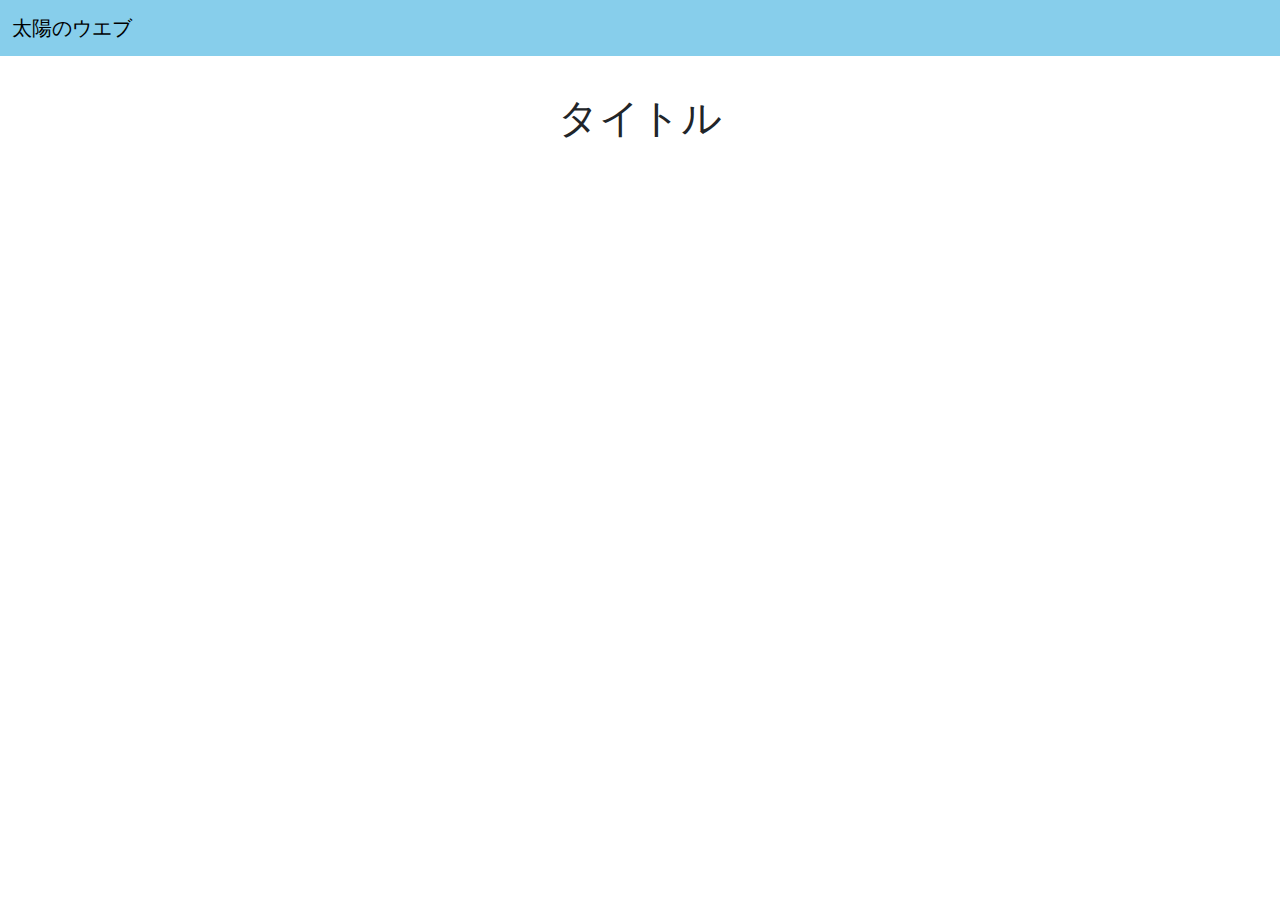
<file: template.html>
<!doctype html>
<html lang="en">
    <meta charset="utf-8">
    <meta name="viewport" content="width=device-width, initial-scale=1, shrink-to-fit=no">
    <meta name="theme-color" content="#87ceeb">
    <title>タイトル</title>
    <link href="../css/plain.css" rel="stylesheet">
    <script src="../script/pages.js"></script>
    <script src="https://cdn.jsdelivr.net/npm/bootstrap@5.1.0/dist/js/bootstrap.bundle.min.js" integrity="sha384-U1DAWAznBHeqEIlVSCgzq+c9gqGAJn5c/t99JyeKa9xxaYpSvHU5awsuZVVFIhvj" crossorigin="anonymous"></script>
  </head>
  <body>
    <nav class="navbar navbar-expand-lg navbar-light" style="background-color: #87ceeb;">
      <div class="container-fluid">
        <a class="navbar-brand" href="../index.html">太陽のウエブ</a>
        <button class="navbar-toggler" type="button" data-bs-toggle="collapse" data-bs-target="#navbarNav" aria-controls="navbarNav" aria-expanded="false" aria-label="Toggle navigation">
          <span class="navbar-toggler-icon"></span>
        </button>
        <div class="collapse navbar-collapse" id="navbarNav">
          <ul id="navbar-links" class="navbar-nav"></ul>
        </div>
      </div>
    </nav>
    <div class="container p-3">
      <div class="row">
        <div class="col">
          <div class="fs-1 my-3 text-center">タイトル</div>
        </div>
      </div>

    </div>
  </body>
</html>
</file>
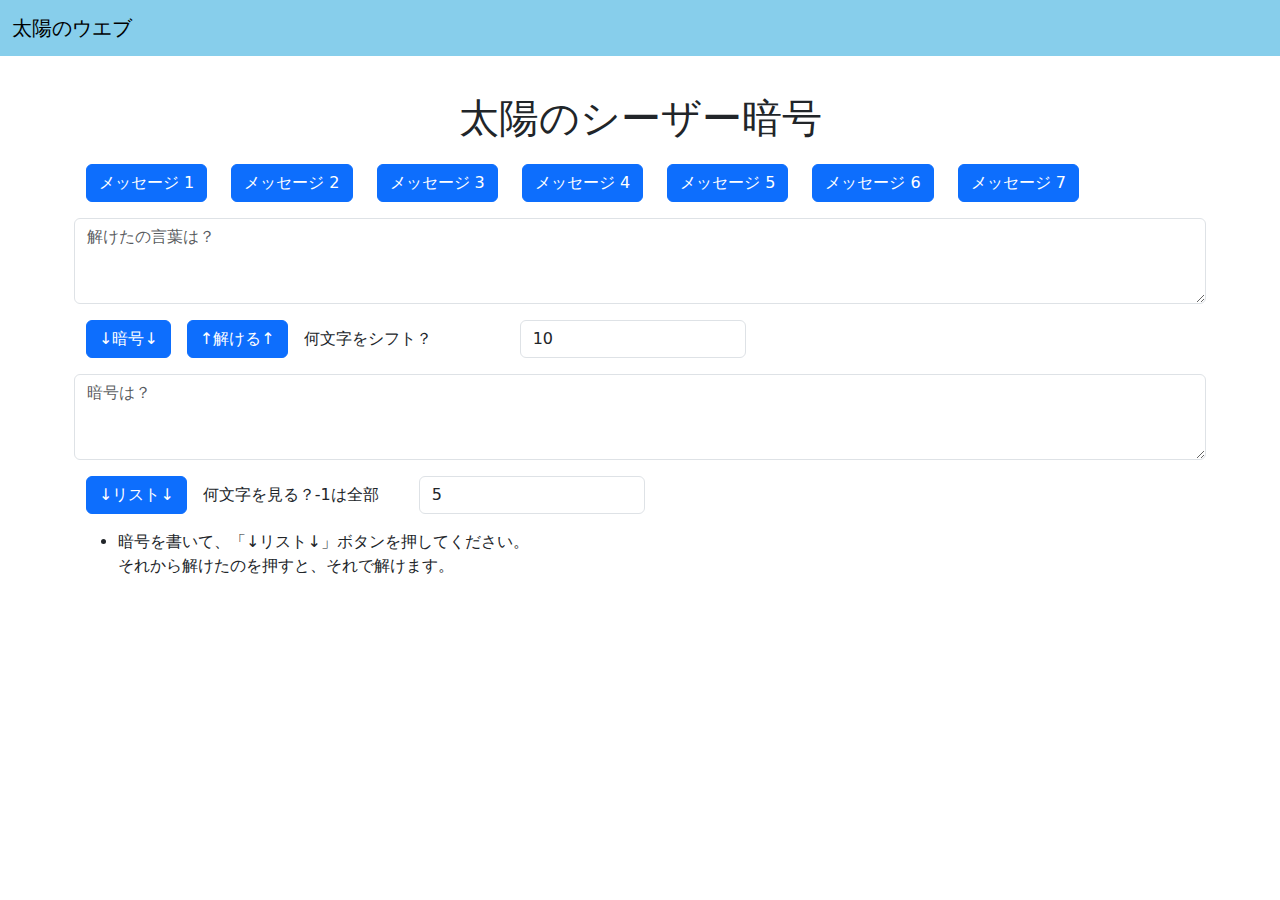
<file: code/ceaser_cipher.html>
<!doctype html>
<html lang="en">
    <meta charset="utf-8">
    <meta name="viewport" content="width=device-width, initial-scale=1, shrink-to-fit=no">
    <meta name="theme-color" content="#87ceeb">
    <title>太陽のシーザー暗号</title>
    <link href="../css/plain.css" rel="stylesheet">
    <script src="../script/pages.js"></script>
    <script src="https://cdn.jsdelivr.net/npm/bootstrap@5.1.0/dist/js/bootstrap.bundle.min.js" integrity="sha384-U1DAWAznBHeqEIlVSCgzq+c9gqGAJn5c/t99JyeKa9xxaYpSvHU5awsuZVVFIhvj" crossorigin="anonymous"></script>
  </head>
  <body>
    <nav class="navbar navbar-expand-lg navbar-light" style="background-color: #87ceeb;">
      <div class="container-fluid">
        <a class="navbar-brand" href="../index.html">太陽のウエブ</a>
        <button class="navbar-toggler" type="button" data-bs-toggle="collapse" data-bs-target="#navbarNav" aria-controls="navbarNav" aria-expanded="false" aria-label="Toggle navigation">
          <span class="navbar-toggler-icon"></span>
        </button>
        <div class="collapse navbar-collapse" id="navbarNav">
          <ul id="navbar-links" class="navbar-nav"></ul>
        </div>
      </div>
    </nav>
    <div class="container p-3">
      <div class="row">
        <div class="col">
          <div class="fs-1 my-3 text-center">太陽のシーザー暗号</div>
        </div>
      </div>

      <div class="row" id="otouto_ni_no_chousen"></div>
      <div class="row mb-3">
        <textarea class="form-control" id="toketa_kotoba" rows="3" placeholder="解けたの言葉は？"></textarea>
      </div>
      <div class="row g-3 mb-3">
        <div class="col-auto">
          <button type="button" class="btn btn-primary" onclick="foomu_wo_angou_ni_shite()">↓暗号↓</button>
        </div>
        <div class="col-auto">
          <button type="button" class="btn btn-primary" onclick="foomu_wo_tokete()" id="tokeru_botan">↑解ける↑</button>
        </div>
        <div class="col-auto">
          <input type="text" readonly class="form-control-plaintext" value="何文字をシフト？">
        </div>
        <div class="col-auto">
          <input class="form-control" type="number" placeholder="入れて" id="nan_moji" value="4">
        </div>
      </div>
      <div class="row mb-3">
        <textarea class="form-control" id="angou_kotoba" rows="3" placeholder="暗号は？"></textarea>
      </div>
      <div class="row g-3 mb-3">
        <div class="col-auto">
          <button type="button" class="btn btn-primary" onclick="opushion_wo_dasu()">↓リスト↓</button>
        </div>
        <div class="col-auto">
          <input type="text" readonly class="form-control-plaintext" value="何文字を見る？-1は全部">
        </div>
        <div class="col-auto">
          <input class="form-control" type="number" placeholder="入れて" id="nan_moji_miru" value="5">
        </div>
      </div>
      <div class="row mb-3">
        <div class="col">
          <ul class="list-group" id="opushion_risuto">
            <li class="list-group-item">暗号を書いて、「↓リスト↓」ボタンを押してください。<br />それから解けたのを押すと、それで解けます。</li>
          </ul>
        </div>
      </div>
    </div>
  </body>
  <script>
    const eibun = 				"abcdefghijklmnopqrstuvwxyz"
    const eibun_ookino = 	"ABCDEFGHIJKLMNOPQRSTUVWXYZ"
    const hiragana = "あいうえおかきくけこさしすせそたちつてとなにぬねのはひふへほまみむめもやゆよらりるれろわん"
    const katakana = "アイウエオカキクケコサシスセソタチツテトナニヌネノハヒフヘホマミムメモヤユヨラリルレロワン"
    const hiragana_dakuon = "がぎぐげござじずぜぞだぢづでどばびぶべぼぱぴぷぺぽ"
    const katakana_dakuon = "ガギグゲゴザジズゼゾダジヅデドバビブベボパピプペポ"
    const hiragana_konbo = ["きゃ","きゅ","きょ","ぎゃ","ぎゅ","ぎょ","しゃ","しゅ","しょ","じゃ","じゅ","じょ","ちゃ","ちゅ","ちょ","にゃ","にゅ","にょ","ひゃ","ひゅ","ひょ","びゃ","びゅ","びょ","ぴゃ","ぴゅ","ぴょ","みゃ","みゅ","みょ","りゃ","りゅ","りょ"]
    const katakana_konbo = ["キャ","キュ","キョ","ギャ","ギュ","ギョ","シャ","シュ","ショ","ジャ","ジュ","ジョ","チャ","チュ","チョ","ニャ","ニュ","ニョ","ヒャ","ヒュ","ヒョ","ビャ","ビュ","ビョ","ピャ","ピュ","ピョ","ミャ","ミュ","ミョ","リャ","リュ","リョ"]
    const hiragana_konbo_dakuon = ["ぎゃ","ぎゅ","ぎょ","じゃ","じゅ","じょ","びゃ","びゅ","びょ","ぴゃ","ぴゅ","ぴょ"]
    const katakana_konbo_dakuon = ["ギャ","ギュ","ギョ","ジャ","ジュ","ジョ","ビャ","ビュ","ビョ","ピャ","ピュ","ピョ"]
    const hiragana_youon = "ゃゅょ"
    const katakana_youon = "ャュョ"
    const youon = hiragana_youon + katakana_youon

    const youon_desuka = moji =>{
      return youon.indexOf(moji) != -1
    }
    const moji_wo = (moji, nan_moji, fukugou) => {
      let data = null
      if (moji.length == 2){ // 拗音です
        if (hiragana_konbo.includes(moji)) data = hiragana_konbo
        if (katakana_konbo.includes(moji)) data = katakana_konbo
        if (hiragana_konbo_dakuon.includes(moji)) data = hiragana_konbo_dakuon
        if (katakana_konbo_dakuon.includes(moji)) data = katakana_konbo_dakuon
      } else {
        if (eibun.indexOf(moji) != -1) data = eibun
        if (eibun_ookino.indexOf(moji) != -1) data = eibun_ookino
        if (hiragana.indexOf(moji) != -1) data = hiragana
        if (katakana.indexOf(moji) != -1) data = katakana
        if (hiragana_dakuon.indexOf(moji) != -1) data = hiragana_dakuon
        if (katakana_dakuon.indexOf(moji) != -1) data = katakana_dakuon
      }

      if (!data) return moji

      let nan_i = data.indexOf(moji)
      nan_i += fukugou ? parseInt(-nan_moji) : parseInt(nan_moji)

      if (nan_i > (data.length - 1)) nan_i -= data.length
      else if (nan_i < 0) nan_i += data.length


      if (data[nan_i] == undefined) {
        console.log(data.indexOf(moji), nan_i)
        console.log(moji, data[nan_i])
        return "？"
      }

      return data[nan_i]
    }

    const kaitou = (angou, nan_moji, fukugou) =>{
      let nani_kaita_no = ""
      for (var i = 0; i < angou.length; i++) {
        let moji_ichi = angou.charAt(i)
        let moji_ni = angou.charAt(i+1)

        if(youon_desuka(moji_ni)){
          nani_kaita_no += moji_wo(moji_ichi + moji_ni, nan_moji, fukugou)
          i++ //二文字から
        }else{
          nani_kaita_no += moji_wo(moji_ichi, nan_moji, fukugou)
        }
      }

      /* console.log(nani_kaita_no) */
      return nani_kaita_no
    }

    // フォーム用
    const foomu_wo_angou_ni_shite = () =>{
      let foomu_kotoba = document.getElementById("toketa_kotoba").value
      let nan_moji = parseInt(document.getElementById("nan_moji").value)
      let kotae = kaitou(foomu_kotoba, nan_moji, false);
      document.getElementById("angou_kotoba").value = kotae;
    }

    const foomu_wo_tokete = () =>{
      let foomu_kotoba = document.getElementById("angou_kotoba").value
      let nan_moji = parseInt(document.getElementById("nan_moji").value)
      let kotae = kaitou(foomu_kotoba, nan_moji, true);
      document.getElementById("toketa_kotoba").value = kotae;
    }

    const opushion_wo_dasu = () =>{
      let opushion_risuto = document.getElementById("opushion_risuto")

      while( opushion_risuto.firstChild ){
        opushion_risuto.removeChild( opushion_risuto.firstChild );
      }

      let foomu_kotoba = document.getElementById("angou_kotoba").value
      let nan_moji_miru = parseInt(document.getElementById("nan_moji_miru").value)
      let nan_moji = document.getElementById("nan_moji")
      let kotoba_kitta = nan_moji_miru <= 0 ? foomu_kotoba : foomu_kotoba.substr(0, nan_moji_miru)
      let tokeru_botan = document.getElementById("tokeru_botan")

      for(let i = 1; i < hiragana.length; i++){
        var li = document.createElement('li');
        li.className = "list-group-item";
        li.onclick = function () {
          console.log(i)
          nan_moji.value = i
          tokeru_botan.click()
          window.scrollTo({ top: 0, behavior: 'smooth' });
        }
        li.appendChild(document.createTextNode(i + ") " + kaitou(kotoba_kitta, i, true)));
        opushion_risuto.appendChild(li);
      }
    }

    // 他
    const getRandomInt = max => Math.floor(Math.random() * max);

    window.addEventListener('DOMContentLoaded', (event) => {
      let nan_moji = document.getElementById("nan_moji")
      nan_moji.value = getRandomInt(hiragana.length)

      // 挑戦出します
      let takusan_angou = [
        "ひれのれをずねもへだも。ねりしぬねめるくも。sssヘシ。",
        "ゆきひこへとらよなき。しひこひむぎそひむふてぬそふけぱれけけぱと。ゴエバキヒをくだぬすあ、ぎそひむふてふあ、にえをすきずさふけぱ。よくーこき。ぶけぎゃこぽぱと。",
        "たみえりもははほけ、りたはせはほけ、そへざはほけ、そけどめちべぼたんひ。",
        "せきにちっひか、ぎょれぬひか、みがばんさみにす。",
        "んやるめ？れせンーポーぷモサヌをなくこやせぷ、ぷるこやこふ言っくれぼんやす。",
        "ぬよためねビネサきめね！sssひれのれいみはぷふなねねもぺず。のに。だしほてろねしねねも。",
        "みあまぼらふお、みはじかめだぢむちわ。いさろむ？どまぺかりいのやろもおらびれむ。めふろらきひ。"
      ]
      takusan_angou.map((angou, i) =>{
        var button = document.createElement('button');
        button.className = "btn btn-primary mb-3";
        button.onclick = function () {
          document.getElementById("angou_kotoba").value = angou
        }
        button.appendChild(document.createTextNode("メッセージ "+(i+1)));
        var div = document.createElement('div')
        div.className = "col-auto"
        div.appendChild(button)
        document.getElementById("otouto_ni_no_chousen").appendChild(div)
      })
    });
  </script>
</html>
</file>
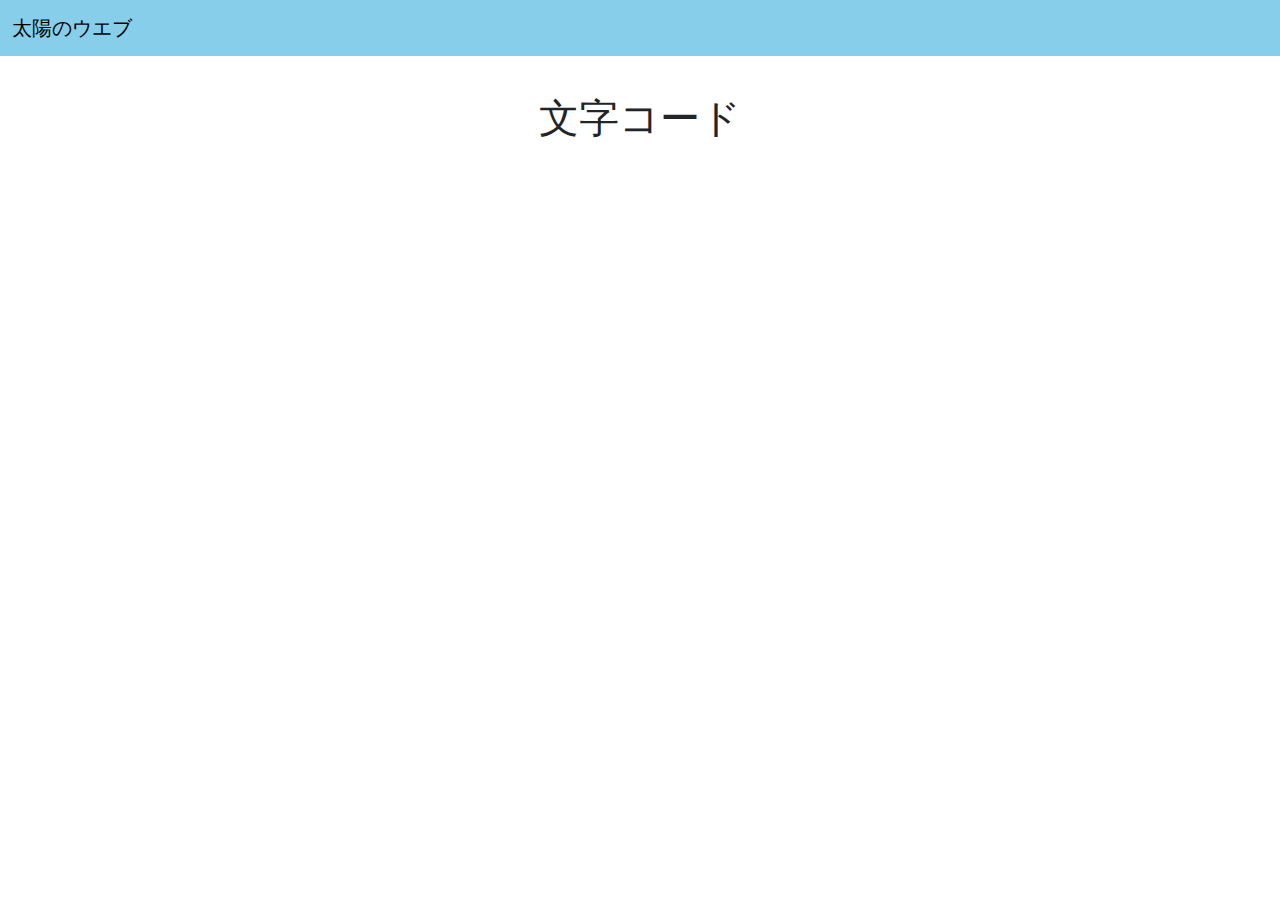
<file: code/encoder.html>
<!doctype html>
<html lang="en">
    <meta charset="utf-8">
    <meta name="viewport" content="width=device-width, initial-scale=1, shrink-to-fit=no">
    <meta name="theme-color" content="#87ceeb">
    <title>文字コード</title>
    <link href="../css/plain.css" rel="stylesheet">
    <script src="../script/pages.js"></script>
    <script src="https://cdn.jsdelivr.net/npm/bootstrap@5.1.0/dist/js/bootstrap.bundle.min.js" integrity="sha384-U1DAWAznBHeqEIlVSCgzq+c9gqGAJn5c/t99JyeKa9xxaYpSvHU5awsuZVVFIhvj" crossorigin="anonymous"></script>
    <!-- <script src="ecl_array.js-master/encoding.js"></script>
    <script src="ecl_array.js-master/ecl.js"></script> -->
    <script type="text/javascript" src="ecl_array.js-master/utils.js"></script>
    <script type="text/javascript" src="ecl_array.js-master/utils_crc32.js"></script>
    <!-- Character Encoding -->
    <script type="text/javascript" src="ecl_array.js-master/encoding.js"></script>
    <script type="text/javascript" src="ecl_array.js-master/ecl.js"></script>
    <script type="text/javascript" src="ecl_array.js-master/ecl_array.js"></script>

    <script type="text/javascript" src="ecl_array.js-master/inflate.min.js"></script>
    <script type="text/javascript" src="ecl_array.js-master/ecl_2004.js"></script>

    <script type="text/javascript">
    //<![CDATA[
    // delete Text(En|De)coder if exists
    if (typeof TextEncoder !== 'undefined') {delete TextEncoder;}
    if (typeof TextDecoder !== 'undefined') {delete TextDecoder;}
    //]]>
    </script>
    <script type="text/javascript" src="ecl_array.js-master/text-encoding/lib/encoding-indexes.js"></script>
    <script type="text/javascript" src="ecl_array.js-master/text-encoding/lib/encoding.js"></script>
  </head>
  <body>
    <nav class="navbar navbar-expand-lg navbar-light" style="background-color: #87ceeb;">
      <div class="container-fluid">
        <a class="navbar-brand" href="../index.html">太陽のウエブ</a>
        <button class="navbar-toggler" type="button" data-bs-toggle="collapse" data-bs-target="#navbarNav" aria-controls="navbarNav" aria-expanded="false" aria-label="Toggle navigation">
          <span class="navbar-toggler-icon"></span>
        </button>
        <div class="collapse navbar-collapse" id="navbarNav">
          <ul id="navbar-links" class="navbar-nav"></ul>
        </div>
      </div>
    </nav>
    <div class="container p-3">
      <div class="row">
        <div class="col">
          <div class="fs-1 my-3 text-center">文字コード</div>
        </div>
      </div>
      <script>
        var str = "。あ";
        // 文字列を16bit数値の列に変換
        var array = ECL.charset.Unicode.parse(str);   //=> [12354, 12356, 12358, 12360, 12362]
        console.log(array)
        let utf8 = ECL.convert_array(array, "UTF8")
        console.log(utf8)
        let sjis_array = Encoding.convert(utf8, "SJIS", "UTF8")
        console.log(sjis_array)
        let sjis       = Encoding.codeToString( sjis_array );
        console.log(sjis)

        ECL.charset.Unicode.stringify( array ); //=> "あいうえお"
      </script>
    </div>
  </body>
</html>
</file>
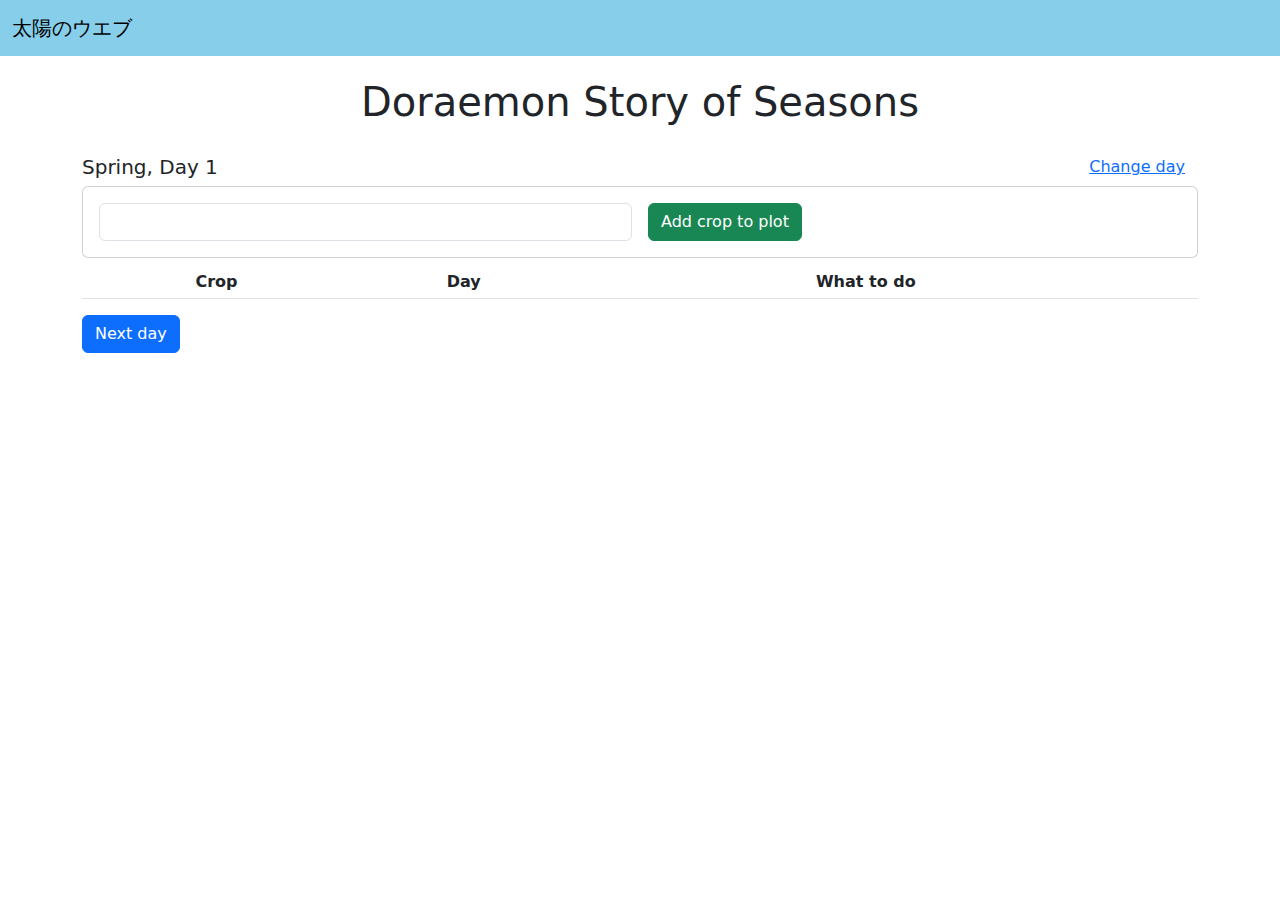
<file: games/Doraemon Story of Seasons.html>
<!doctype html>
<html lang="en">
    <meta charset="utf-8">
    <meta name="viewport" content="width=device-width, initial-scale=1, shrink-to-fit=no">
    <meta name="theme-color" content="#87ceeb">
    <title>Doraemon Story of Seasons</title>
    <link href="../css/plain.css" rel="stylesheet">
    <script src="../script/pages.js"></script>
    <script src="https://cdn.jsdelivr.net/npm/bootstrap@5.1.0/dist/js/bootstrap.bundle.min.js" integrity="sha384-U1DAWAznBHeqEIlVSCgzq+c9gqGAJn5c/t99JyeKa9xxaYpSvHU5awsuZVVFIhvj" crossorigin="anonymous"></script>
    <script src="https://code.jquery.com/jquery-3.5.1.slim.min.js" integrity="sha384-DfXdz2htPH0lsSSs5nCTpuj/zy4C+OGpamoFVy38MVBnE+IbbVYUew+OrCXaRkfj" crossorigin="anonymous"></script>
    <script>
      const SEASONS = [
        'Spring',
        "Summer",
        "Autumn",
        "Winter"
      ]
      const CROPS = {
        "Bell Pepper":    { days: 10, price: 80,  sell: 130, multi: true,  season: "Summer" },
        "Broccoli":       { days: 8,  price: 60,  sell: 90,  multi: true,  season: "Winter" },
        "Burdock":        { days: 9,  price: 50,  sell: 240, multi: false, season: "Autumn" },
        "Cabbage":        { days: 13, price: 90,  sell: 410, multi: false, season: "Spring" },
        "Campanula":      { days: 11, price: 70,  sell: 320, multi: false, season: "Spring" },
        "Carnation":      { days: 12, price: 80,  sell: 360, multi: false, season: "Spring" },
        "Carrot":         { days: 12, price: 80,  sell: 360, multi: false, season: "Autumn" },
        "Cauliflower":    { days: 12, price: 80,  sell: 360, multi: false, season: "Spring" },
        "Corn":           { days: 14, price: 140, sell: 220, multi: true,  season: "Summer" },
        "Cucumber":       { days: 9,  price: 80,  sell: 120, multi: true,  season: "Spring" },
        "Daikon":         { days: 4,  price: 20,  sell: 90,  multi: false, season: "Winter" },
        "Eggplant":       { days: 11, price: 70,  sell: 320, multi: false, season: "Autumn" },
        "Gerbera":        { days: 14, price: 90,  sell: 450, multi: false, season: "Autumn" },
        "Green Pepper":   { days: 12, price: 90,  sell: 140, multi: true,  season: "Autumn" },
        "Hibiscus":       { days: 7,  price: 40,  sell: 170, multi: false, season: "Summer" },
        "Lily":           { days: 11, price: 70,  sell: 320, multi: false, season: "Summer" },
        "Melon":          { days: 18, price: 140, sell: 660, multi: true,  season: "Summer" },
        "Morning Glory":  { days: 7,  price: 80,  sell: 170, multi: false, season: "Summer" },
        "Napa Cabbage":   { days: 12, price: 80,  sell: 360, multi: false, season: "Winter" },
        "Onion":          { days: 6,  price: 30,  sell: 140, multi: false, season: "Summer" },
        "P. Daisy":       { days: 8,  price: 40,  sell: 170, multi: false, season: "Spring" },
        "Peas":           { days: 10, price: 40,  sell: 130, multi: true,  season: "Spring" },
        "Pineapple":      { days: 13, price: 100, sell: 380, multi: true,  season: "Summer" },
        "Pink":           { days: 8,  price: 50,  sell: 210, multi: false, season: "Autumn" },
        "Potato":         { days: 8,  price: 50,  sell: 210, multi: false, season: "Spring" },
        "Pumpkin":        { days: 4,  price: 20,  sell: 90,  multi: false, season: "Summer" },
        "S. Potato Slip": { days: 5,  price: 40,  sell: 60,  multi: true,  season: "Autumn" },
        "Snowdrop":       { days: 9,  price: 50,  sell: 240, multi: false, season: "Winter" },
        "Spinach":        { days: 5,  price: 30,  sell: 110, multi: false, season: "Autumn" },
        "Strawberry":     { days: 15, price: 150, sell: 240, multi: true,  season: "Spring" },
        "Sunflower":      { days: 12, price: 80,  sell: 360, multi: false, season: "Summer" },
        "Tomato":         { days: 12, price: 110, sell: 180, multi: true,  season: "Summer" },
        "Turnip":         { days: 5,  price: 30,  sell: 110, multi: false, season: "Spring" },
        "Watermelon":     { days: 7,  price: 40,  sell: 170, multi: true,  season: "Summer" },
      }
    </script>
  </head>
  <body>
    <nav class="navbar navbar-expand-lg navbar-light" style="background-color: #87ceeb;">
      <div class="container-fluid">
        <a class="navbar-brand" href="../index.html">太陽のウエブ</a>
        <button class="navbar-toggler" type="button" data-bs-toggle="collapse" data-bs-target="#navbarNav" aria-controls="navbarNav" aria-expanded="false" aria-label="Toggle navigation">
          <span class="navbar-toggler-icon"></span>
        </button>
        <div class="collapse navbar-collapse" id="navbarNav">
          <ul id="navbar-links" class="navbar-nav"></ul>
        </div>
      </div>
    </nav>
    <div class="container">
      <div class="row">
        <div class="col">
          <div class="fs-1 my-3 text-center">Doraemon Story of Seasons</div>
        </div>
      </div>
      <div class="row align-items-center">
        <div class="col">
          <p class="lead m-0"><span id="day"></span></p>
        </div>
        <div class="col text-end">
          <button type="button" class="btn btn-link" data-bs-toggle="modal" data-bs-target="#mdlDayChange"> Change day</button>
        </div>
      </div>
      <div class="row">
        <div class="col">
          <div class="card mb-2">
            <div class="card-body">
              <div class="row g-3">
                <div class="col">
                  <select id="selCrops" class="form-control"></select>
                </div>
                <div class="col">
                  <button type="button" class="btn btn-success" onclick="addCropToPlot()">Add crop to plot</button>
                </div>
              </div>
            </div>
          </div>
        </div>
      </div>
      <div class="row">
        <div class="col">
          <table class="table table-striped table-hover table-sm text-center">
            <thead>
              <th>Crop</th>
              <th>Day</th>
              <th>What to do</th>
              <th></th>
            </thead>
            <tbody id="plotsData"></tbody>
          </table>
        </div>
      </div>
      <div class="row">
        <div class="col">
          <button class="btn btn-primary btn-block" onclick="nextDay()">Next day</button>
        </div>
      </div>
    </div>
    <div class="modal fade" id="mdlDayChange" tabindex="-1" aria-hidden="true">
      <div class="modal-dialog modal-dialog-centered">
        <div class="modal-content">
          <div class="modal-header">
            <h5 class="modal-title" id="exampleModalLabel">Modal title</h5>
            <button type="button" class="btn-close" data-bs-dismiss="modal" aria-label="Close"></button>
          </div>
          <div class="modal-body">
            <form>
              <div class="form-row">
                <div class="form-group col-sm-8">
                  <label for="selSeason">Season</label>
                  <select id="selSeason" class="form-control">
                    <option value="Spring">Spring</option>
                    <option value="Summer">Summer</option>
                    <option value="Autumn">Autumn</option>
                    <option value="Winter">Winter</option>
                  </select>
                </div>
                <div class="form-group col-sm-4">
                  <label for="txtDay">Day</label>
                  <input type="number" class="form-control" id="txtDay" placeholder="1-30">
                </div>
              </div>
            </form>
          </div>
          <div class="modal-footer">
            <button type="button" class="btn btn-secondary" data-bs-dismiss="modal">Close</button>
            <button type="button" onclick="changeDay()" class="btn btn-danger">Change Day</button>
          </div>
        </div>
      </div>
    </div>
    <script>
      let season = localStorage.getItem("DORAEMON_STORY_OF_SEASONS_SEASON") || "Spring";
      let day = Number(localStorage.getItem("DORAEMON_STORY_OF_SEASONS_DAY")) || 1;
      let waterCrop = 0;
      let currentPlots = JSON.parse(localStorage.getItem('DORAEMON_STORY_OF_SEASONS_PLOTS')) || [];
      const selCrops = document.getElementById('selCrops');
    </script>
    <script>
      const setWhenToWaterCrop = () =>{
        switch(season){
          case 'Spring': waterCrop = 4; break;
          case 'Summer': waterCrop = 3; break;
          case 'Autumn': waterCrop = 4; break;
          case 'Winter': waterCrop = 4; break;
        }
      }
      const nextDay = () => {
        day += 1;
        if (day > 30) { // Change Season
          let seasonIndex = SEASONS.indexOf(season)
          seasonIndex = (seasonIndex == 3) ? 0 : seasonIndex + 1
          resetData(SEASONS[seasonIndex])
        }
        document.getElementById("day").innerText = `${season}, Day ${day}`;
        refreshTableData()
      }
      const checkTodo = dayNo => (dayNo % waterCrop == 1) ? "Fancy fertilizer, water" : "Fancy fertilizer";
      const addCropToPlot = () => {
        let selCrops = document.getElementById("selCrops");
        currentPlots.push({
          crop: selCrops.value,
          start: day - 1
        })
        refreshTableData()
      }
      const refreshCropsSelector = () =>{
        $('#selCrops').empty()
        let seasonCrops = Object.keys(CROPS).filter(crop => CROPS[crop].season == season)
        seasonCrops.forEach(crop => {
          let opt = document.createElement("option");
          opt.appendChild(document.createTextNode(crop));
          opt.value = crop;
          selCrops.appendChild(opt);
        });
      }
      const refreshTableData = () => {
        let oldTBody = document.getElementById("plotsData")
        let newTbody = document.createElement("tbody");
        let toDelete = []
        newTbody.setAttribute("id", "plotsData")
        currentPlots.forEach((plot, i) => {
          let crop = CROPS[plot.crop]
          let dayNo = day - plot.start
          let row = newTbody.insertRow();
          let cellCrop = row.insertCell()
          let cellDay = row.insertCell()
          let cellDoWhat = row.insertCell()
          let cellDelete = row.insertCell()

          cellCrop.innerHTML = plot.crop
          cellDay.innerHTML = dayNo
          cellDoWhat.innerHTML = checkTodo(dayNo)
          cellDelete.innerHTML = `<button type="button" class="btn btn-outline-danger btn-sm" onclick="deleteCrop(${i})">Delete</button>`
        })
        oldTBody.parentNode.replaceChild(newTbody, oldTBody)
        saveData();
      }
      const deleteCrop = index =>{
        var res = confirm(`Are you sure you want to delete "${currentPlots[index].crop}"?`)
        if(res === true){
          currentPlots.splice(index, 1)
          refreshTableData();
        }
      }
      const changeDay = () =>{
        let newSeason = document.getElementById('selSeason').value
        let newDay = Number(document.getElementById('txtDay').value)

        if(isNaN(newDay)){
          newDay = 1
        }else{
          if(newDay < 1 || newDay > 30){
            newDay = 1
          }
        }

        resetData(newSeason, newDay - 1)
        $('#mdlDayChange').modal('hide')
      }
      const saveData = () => {
        localStorage.setItem("DORAEMON_STORY_OF_SEASONS_SEASON", season)
        localStorage.setItem("DORAEMON_STORY_OF_SEASONS_DAY", day)
        localStorage.setItem("DORAEMON_STORY_OF_SEASONS_PLOTS", JSON.stringify(currentPlots))
      }
      const resetData = (newSeason = "Spring", newDay = 0) => {
        localStorage.clear()
        if(season != newSeason){
          refreshTableData()
        }
        season = newSeason
        day = newDay
        currentPlots = []
        setWhenToWaterCrop();
        refreshCropsSelector();
        nextDay()
      }
    </script>
    <script>
      document.getElementById("day").innerText = `${season}, Day ${day}`;
      setWhenToWaterCrop();
      refreshCropsSelector();
      refreshTableData();
    </script>
  </body>
</html>
</file>
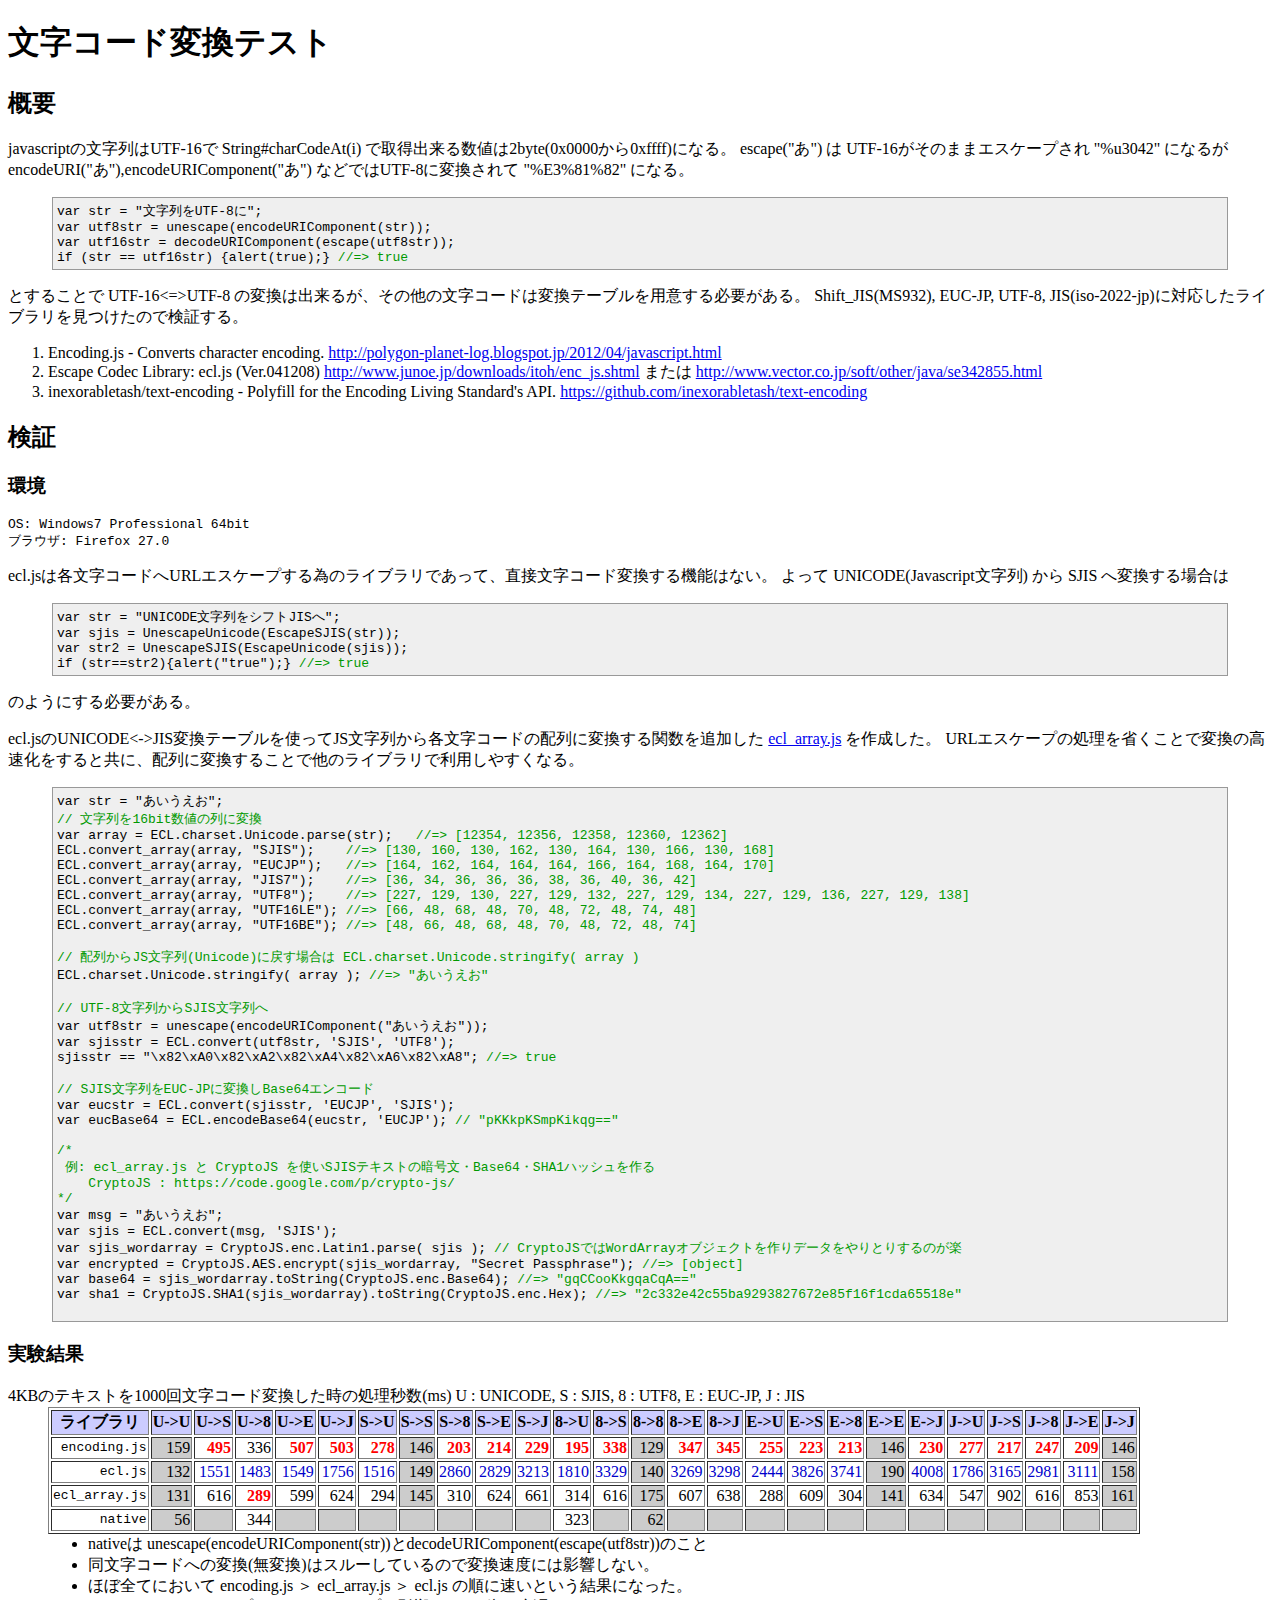
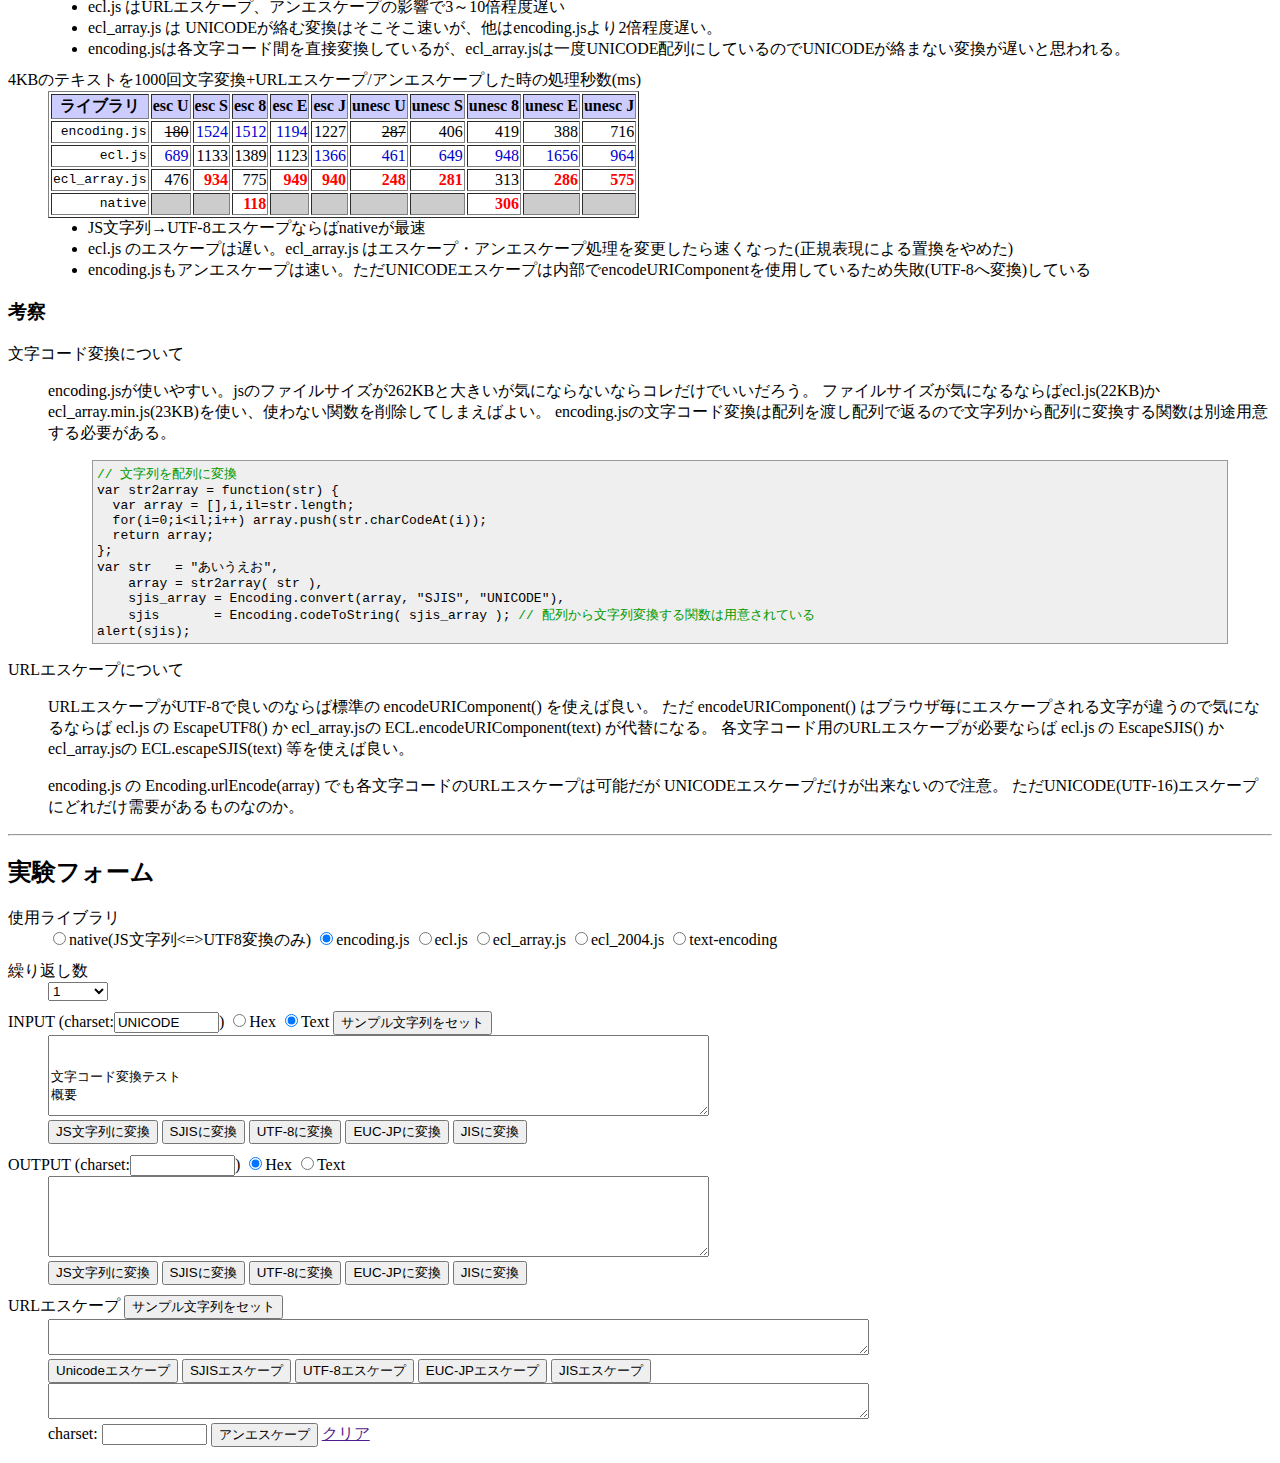
<file: code/ecl_array.js-master/encodingtest.html>
<!doctype html>
<head>
<meta charset="UTF-8">
<title>js charset encoding test</title>
<script src="http://code.jquery.com/jquery-1.11.0.min.js"></script>
<script type="text/javascript" src="./utils.js"></script>
<script type="text/javascript" src="./utils_crc32.js"></script>
<!-- Character Encoding -->
<script type="text/javascript" src="./encoding.js"></script>
<script type="text/javascript" src="./ecl.js"></script>
<script type="text/javascript" src="./ecl_array.js"></script>

<script type="text/javascript" src="./inflate.min.js"></script>
<script type="text/javascript" src="./ecl_2004.js"></script>

<script type="text/javascript">
//<![CDATA[
// delete Text(En|De)coder if exists
if (typeof TextEncoder !== 'undefined') {delete TextEncoder;}
if (typeof TextDecoder !== 'undefined') {delete TextDecoder;}
//]]>
</script>
<script type="text/javascript" src="./text-encoding/lib/encoding-indexes.js"></script>
<script type="text/javascript" src="./text-encoding/lib/encoding.js"></script>

<script type="text/javascript">
//<![CDATA[
var debug;

(function() {
	var to_u8array = function(array) {
		if (typeof Uint8Array === 'undefined') {return array;}
		var i,il=array.length,u8arr = Uint8Array(il);
		for(i=0;i<il;i++) {u8arr[i] = array[i];}
		return u8arr;
	};
	var from_u8array = function(u8array, to) {
		if (typeof Uint8Array === 'undefined') {return u8array;}
		var i,il=u8array.length,arr = [];
		for(i=0;i<il;i++) {arr[i] = u8array[i];}
		return (to==null) ? arr : Utils.ByteArray["to"+to](arr);
	};
	Utils.ByteArray.toUint8Array = to_u8array;
	Utils.ByteArray.fromUint8Array = from_u8array;
	var to_binary = function(array) {
		var i,il=array.length,bstr="";
		for(i=0;i<il;i++) {bstr += String.fromCharCode(array[i]);}
		return bstr;
	};
	var from_binary = function(bstr,to) {
		var i,il=bstr.length,array=[];
		for(i=0;i<il;i++) {array.push( bstr.charCodeAt(i) );}
		return (to==null) ? array : Utils.ByteArray["to"+to](array);
	};
	Utils.ByteArray.toBinary = to_binary;
	Utils.ByteArray.fromBinary = from_binary;
})();

/** encoding.js
 *
 * @example
 *   Encoding.convert(utf8Array, 'SJIS', 'UTF8');
 *
 * Available Encodings:
 *  - 'UTF32'   (detect only)
 *  - 'UTF16'   (detect only)
 *  - 'BINARY'  (detect only)
 *  - 'ASCII'   (detect only)
 *  - 'JIS'
 *  - 'UTF8'
 *  - 'EUCJP'
 *  - 'SJIS'
 *  - 'UNICODE' (JavaScript Unicode String/Array)
 */
/** ecl.js
 * EscapeSJIS(), UnescapeSJIS(),
 * 
 * SJIS,EUCJP,JIS7,JIS8,Unicode,UTF7,UTF8,UTF16LE
 */
var CharsetNames = {
// label    : ecl.js, encoding.js, ecl_array.js, ecl_2004.js text-encoding
	'SJIS'    : ['SJIS', 'SJIS', 'SJIS', 'SJIS2004', 'sjis'],
	'EUC-JP'  : ['EUCJP', 'EUCJP', 'EUCJP', 'EUCJIS2004', 'euc-jp'],
	'JIS'     : ['JIS7', 'JIS', 'JIS7', 'JIS2004', 'iso-2022-jp'],
	'UTF-8'   : ['UTF8', 'UTF8', 'UTF8', 'UTF8', 'utf-8'],
	'UNICODE' : ['Unicode', 'UNICODE', 'Unicode', 'Unicode', 'Unicode']
}
var convert = function(text, toCharset, fromCharset, dumptypeTo, dumptypeFrom) {
	var array,out_array,enclib;
	if(!dumptypeFrom) {dumptypeFrom='Binary';}
	if(!dumptypeTo) {dumptypeTo='Hex';}
	enclib = $("input[name=\"enclib\"]:checked").val(); //0:ecl.js, 1:encoding.js, 2:ecl_array.js
	return convert_with(enclib, text, toCharset, fromCharset, dumptypeTo, dumptypeFrom);
};

var convert_with = function(enclib, text, toCharset, fromCharset, dumptypeTo, dumptypeFrom) {
	var from = CharsetNames[fromCharset][enclib],
			to   = CharsetNames[toCharset][enclib],
			in_array = [],
			out_array = [];
	if (fromCharset===toCharset) {
		return dumptypeTo==dumptypeFrom ? text : Utils.ByteArray["to"+dumptypeTo](Utils.ByteArray["from"+dumptypeFrom](text));
	}
	//console.debug("from:"+from+", to:"+to);
	if (enclib==0) { //"ecl.js"
		var t=text;
		if (from !=='Unicode') {
			in_array = Utils.ByteArray["from"+dumptypeFrom](text);
			t = window["Unescape"+from]((EscapeUnicode(Utils.ByteArray.toBinary(in_array))));
		}
		if (to !== 'Unicode') {
			t = UnescapeUnicode(window["Escape"+to](t));
		}
		out_array = Utils.ByteArray.fromBinary(t);
	} else if (enclib==1) { //"encoding.js"
		in_array = Utils.ByteArray["from"+dumptypeFrom](text);
		out_array = Encoding.convert(in_array, to, from);
	} else if (enclib==2||enclib==3) { //"ecl_array.js", "ecl_2004.js"
		in_array = Utils.ByteArray["from"+dumptypeFrom](text);
		//in_array = Utils.ByteArray["from"+dumptypeFrom](text);
		//out_array = ECL["to"+to+"Array"](ECL["from"+from+"Array"](in_array));
		//out_array = ECL.charset[to].parse(ECL.charset[from].stringify(in_array));
		out_array = ECL.convert_array(in_array, to, from);
	} else if (enclib == 4) {
		if (from==='Unicode') {
			out_array = new TextEncoder(to,{NONSTANDARD_allowLegacyEncoding:true}).encode(text);
		} else {
			text = new TextDecoder(from).decode(new Uint8Array(Utils.ByteArray.fromBinary(text)));
			if (to === 'Unicode') {
				return text;
			}
			out_array = new TextEncoder(to,{NONSTANDARD_allowLegacyEncoding:true}).encode(text);
		}
	} else if (enclib==10) { // native
		if ((fromCharset=='UNICODE' || fromCharset=='UTF-8') && (toCharset=='UNICODE' || toCharset=='UTF-8')) {
			text = fromCharset=='UNICODE' ? unescape(encodeURIComponent(text)) : decodeURIComponent(escape(text));
			if (dumptypeTo=='Binary') {
				return text;
			} else {
				out_array = Utils.ByteArray.fromText(text);
			}
		} else {
			return "(ERROR:not supported charset conversion["+fromCharset+"=>"+toCharset+"])"; 
		}
		
	}
	//console.debug("out:"+out_array.join(","));
	return Utils.ByteArray["to"+dumptypeTo](out_array);
};

var click_convert = function(toCharset) {
	var fromCharset = $("#tacharset").val();
	fromCharset = (fromCharset==="") ? 'UNICODE' : fromCharset;
	var dumptypeTo   = $("input[name='ta2dump']:checked").val();
	var dumptypeFrom = $("input[name='tadump']:checked").val();
	
	var encoded, iter = $("#iter").val(), i, timer = new Utils.Timer(),msec=0;
	timer.start();
	for(i=0; i<iter; i++) {
		encoded = convert($("#ta").val(), toCharset, fromCharset, dumptypeTo, dumptypeFrom);
	}
	timer.stop();
	msec = timer.getTime();
	$("#tastat").html("処理時間:"+msec+"msec ("+Math.floor(iter*1000/msec)+"/cps) CRC32:"+Utils.CRC32.hexstring(encoded));
	
	$("#tacharset").val(fromCharset);
	$("#ta2charset").val(toCharset);
	$("#ta2").val(encoded);
};
var click_convert2 = function(toCharset) {
	var fromCharset = $("#ta2charset").val();
	fromCharset = (fromCharset==="") ? 'UNICODE' : fromCharset;
	var dumptypeTo   = $("input[name='tadump']:checked").val();
	var dumptypeFrom = $("input[name='ta2dump']:checked").val();

	var encoded, iter = $("#iter").val(), i, timer = new Utils.Timer(),msec=0;
	timer.start();
	for(i=0; i<iter; i++) {
		encoded = convert($("#ta2").val(), toCharset, fromCharset, dumptypeTo, dumptypeFrom);
	}
	timer.stop();
	msec = timer.getTime();
	$("#ta2stat").html("処理時間:"+msec+"msec ("+Math.floor(iter*1000/msec)+"/cps) CRC32:"+Utils.CRC32.hexstring(encoded));

	$("#tacharset").val(toCharset);
	$("#ta2charset").val(fromCharset);
	$("#ta").val(encoded);
};

var urlescape = function(text, toCharset) {
	if (toCharset==null) {return encodeURIComponent(text);}
	var enclib = $("input[name=\"enclib\"]:checked").val(),
			to = CharsetNames[toCharset][enclib], //0:ecl.js, 1:encoding.js, 2:ecl_array.js, 3:native
			escaped="",arr;
	if (enclib==0) {
		escaped = window["Escape"+to](text);
	} else if (enclib==1) {
		arr = Utils.ByteArray.fromBinary(text);
		arr = to=='UNICODE' ? arr : Encoding.convert(arr,to,'UNICODE')
//		console.debug("arr:"+arr);
		escaped = Encoding.urlEncode(arr);
	} else if (enclib==2||enclib==3) {
		escaped = (to=='Unicode') ? ECL.escape(text) : ECL.encodeURIComponent(text,to);
	} else if (enclib==10) {
		if (toCharset=='UTF-8') {
			escaped = encodeURIComponent(text);
		} else {
			escaped = "(ERROR:not supported charset encodeURI["+toCharset+"])";
		}
	}
	return escaped;
};
var urlunescape = function(text, fromCharset) {
	if (fromCharset==null) {return decodeURIComponent(text);}
	var enclib = $("input[name=\"enclib\"]:checked").val(),
			from = CharsetNames[fromCharset][enclib], //0:ecl.js, 1:encoding.js, 2:ecl_array.js, 3:native
			unescaped="",arr;
	if (enclib==0) {
		unescaped = window["Unescape"+from](text);
	} else if (enclib==1) {
		arr = Encoding.urlDecode(text);
		arr = from=='UNICODE' ? arr : Encoding.convert(arr,'UNICODE',from)
//		console.debug("arr:"+arr);
		unescaped = Encoding.codeToString(arr);
	} else if (enclib==2 || enclib==3) {
		//unescaped = ECL.charset[from].stringify(from=='Unicode' ? ECL.enc.Unicode.unescape(text) : ECL.enc.URI.unescape(text));
		unescaped = from=='Unicode' ? ECL.unescape(text) : ECL.decodeURIComponent(text,from);
	} else if (enclib==10) {
		if (fromCharset=='UTF-8') {
			unescaped = decodeURIComponent(text);
		} else {
			unescaped = "(ERROR:not supported charset decodeURI["+fromCharset+"])";
		}
	}
	return unescaped;
};
var click_escape = function(toCharset) {
	var encoded, iter = $("#iter").val(), i, timer = new Utils.Timer(),msec=0;
	timer.start();
	for(i=0; i<iter; i++) {
		encoded = urlescape($("#ta3").val(), toCharset);
	}
	timer.stop();
	msec = timer.getTime();
	$("#ta3stat").html("処理時間:"+msec+"msec ("+Math.floor(iter*1000/msec)+"/cps) CRC32:"+Utils.CRC32.hexstring(encoded));
	
	$("#ta4charset").val(toCharset);
	$("#ta4").val(encoded);
};
var click_unescape = function(toCharset) {
	var fromCharset = $("#ta4charset").val();
	fromCharset = (fromCharset==="") ? 'UNICODE' : fromCharset;

	var encoded, iter = $("#iter").val(), i, timer = new Utils.Timer(),msec=0;
	timer.start();
	for(i=0; i<iter; i++) {
		encoded = urlunescape($("#ta4").val(), fromCharset);
	}
	timer.stop();
	msec = timer.getTime();
	$("#ta4stat").html("処理時間:"+msec+"msec ("+Math.floor(iter*1000/msec)+"/cps) CRC32:"+Utils.CRC32.hexstring(encoded));

	$("#ta3").val(encoded);
};

var setSample = function() {
	$("#ta").val($("body").text());
	$("#ta3").val($("body").text());
	return;
};

$(function(){
	if ($("#ta").val()=="") {setSample();}
});
//-->
</script>
<style type="text/css">
<!--
pre.code {
	color:#000;
	background-color:#EFEFEF;
	font-family:monospace;
	margin:4px;
	padding:4px;
	border:1px solid #999;
}
span.comment {
	color:#090;
}
td{text-align:right;}
tr.column>td{background-color:#CCF;font-weight:bold;text-align:center;}
td.libname{font-family:monospace;}
td.invalid {color:#000;background-color:#CCC;}
td.fast {color:#F00;font-weight:bold;}
td.failed{text-decoration:line-through}
td.slow {color:#00C;}
dd {margin-bottom: 10px;}
-->
</style>
</head>
<body>

<h1>文字コード変換テスト</h1>
<h2>概要</h2>
<p>
javascriptの文字列はUTF-16で String#charCodeAt(i) で取得出来る数値は2byte(0x0000から0xffff)になる。
escape(&quot;あ&quot;) は UTF-16がそのままエスケープされ &quot;%u3042&quot; になるが
encodeURI(&quot;あ&quot;),encodeURIComponent(&quot;あ&quot;) などではUTF-8に変換されて &quot;%E3%81%82&quot; になる。
</p>
<blockquote><pre class="code">var str = &quot;文字列をUTF-8に&quot;;
var utf8str = unescape(encodeURIComponent(str));
var utf16str = decodeURIComponent(escape(utf8str));
if (str == utf16str) {alert(true);} <span class="comment">//=&gt; true</span>
</pre></blockquote>
<p>
とすることで UTF-16&lt;=&gt;UTF-8 の変換は出来るが、その他の文字コードは変換テーブルを用意する必要がある。
Shift_JIS(MS932), EUC-JP, UTF-8, JIS(iso-2022-jp)に対応したライブラリを見つけたので検証する。
</p>

<ol>
<li>Encoding.js - Converts character encoding. <a href="http://polygon-planet-log.blogspot.jp/2012/04/javascript.html">http://polygon-planet-log.blogspot.jp/2012/04/javascript.html</a></li>
<li> Escape Codec Library: ecl.js (Ver.041208) <a href="http://www.junoe.jp/downloads/itoh/enc_js.shtml">http://www.junoe.jp/downloads/itoh/enc_js.shtml</a> または <a href="http://www.vector.co.jp/soft/other/java/se342855.html">http://www.vector.co.jp/soft/other/java/se342855.html</a></li>
<li>inexorabletash/text-encoding - Polyfill for the Encoding Living Standard's API. <a href="https://github.com/inexorabletash/text-encoding">https://github.com/inexorabletash/text-encoding</a></li>
</ol>

<h2>検証</h2>
<h3>環境</h3>
<pre>OS: Windows7 Professional 64bit
ブラウザ: Firefox 27.0
</pre>
<p>
ecl.jsは各文字コードへURLエスケープする為のライブラリであって、直接文字コード変換する機能はない。
よって UNICODE(Javascript文字列) から SJIS へ変換する場合は
</p>
<blockquote><pre class="code">
var str = &quot;UNICODE文字列をシフトJISへ&quot;;
var sjis = UnescapeUnicode(EscapeSJIS(str));
var str2 = UnescapeSJIS(EscapeUnicode(sjis));
if (str==str2){alert(&quot;true&quot;);} <span class="comment">//=> true</span>
</pre></blockquote>
<p>
のようにする必要がある。
</p>
<p>
ecl.jsのUNICODE&lt;-&gt;JIS変換テーブルを使ってJS文字列から各文字コードの配列に変換する関数を追加した <a href="./ecl_array.js">ecl_array.js</a> を作成した。
URLエスケープの処理を省くことで変換の高速化をすると共に、配列に変換することで他のライブラリで利用しやすくなる。
</p>
<blockquote><pre class="code">
var str = &quot;あいうえお&quot;;
<span class="comment">// 文字列を16bit数値の列に変換</span>
var array = ECL.charset.Unicode.parse(str);   <span class="comment">//=> [12354, 12356, 12358, 12360, 12362]</span>
ECL.convert_array(array, "SJIS");    <span class="comment">//=> [130, 160, 130, 162, 130, 164, 130, 166, 130, 168]</span>
ECL.convert_array(array, "EUCJP");   <span class="comment">//=> [164, 162, 164, 164, 164, 166, 164, 168, 164, 170]</span>
ECL.convert_array(array, "JIS7");    <span class="comment">//=> [36, 34, 36, 36, 36, 38, 36, 40, 36, 42]</span>
ECL.convert_array(array, "UTF8");    <span class="comment">//=> [227, 129, 130, 227, 129, 132, 227, 129, 134, 227, 129, 136, 227, 129, 138]</span>
ECL.convert_array(array, "UTF16LE"); <span class="comment">//=> [66, 48, 68, 48, 70, 48, 72, 48, 74, 48]</span>
ECL.convert_array(array, "UTF16BE"); <span class="comment">//=> [48, 66, 48, 68, 48, 70, 48, 72, 48, 74]</span>

<span class="comment">// 配列からJS文字列(Unicode)に戻す場合は ECL.charset.Unicode.stringify( array )</span>
ECL.charset.Unicode.stringify( array ); <span class="comment">//=> &quot;あいうえお&quot;</span>

<span class="comment">// UTF-8文字列からSJIS文字列へ</span>
var utf8str = unescape(encodeURIComponent(&quot;あいうえお&quot;));
var sjisstr = ECL.convert(utf8str, 'SJIS', 'UTF8');
sjisstr == &quot;\x82\xA0\x82\xA2\x82\xA4\x82\xA6\x82\xA8&quot;; <span class="comment">//=> true</span>

<span class="comment">// SJIS文字列をEUC-JPに変換しBase64エンコード</span>
var eucstr = ECL.convert(sjisstr, 'EUCJP', 'SJIS');
var eucBase64 = ECL.encodeBase64(eucstr, 'EUCJP'); <span class="comment">// &quot;pKKkpKSmpKikqg==&quot;</span>

<span class="comment">/*
 例: ecl_array.js と CryptoJS を使いSJISテキストの暗号文・Base64・SHA1ハッシュを作る
    CryptoJS : https://code.google.com/p/crypto-js/
*/</span>
var msg = &quot;あいうえお&quot;;
var sjis = ECL.convert(msg, 'SJIS');
var sjis_wordarray = CryptoJS.enc.Latin1.parse( sjis ); <span class="comment">// CryptoJSではWordArrayオブジェクトを作りデータをやりとりするのが楽</span>
var encrypted = CryptoJS.AES.encrypt(sjis_wordarray, &quot;Secret Passphrase&quot;); <span class="comment">//=> [object]</span>
var base64 = sjis_wordarray.toString(CryptoJS.enc.Base64); <span class="comment">//=> &quot;gqCCooKkgqaCqA==&quot;</span>
var sha1 = CryptoJS.SHA1(sjis_wordarray).toString(CryptoJS.enc.Hex); <span class="comment">//=> &quot;2c332e42c55ba9293827672e85f16f1cda65518e&quot;</span>

</pre></blockquote>

<h3>実験結果</h3>
<dl>
<dt>4KBのテキストを1000回文字コード変換した時の処理秒数(ms)  U : UNICODE, S : SJIS, 8 : UTF8, E : EUC-JP, J : JIS</dt>
<dd>
<table border="1">
<tr class="column">
	<td>ライブラリ</td>
	<td class="invalid">U-&gt;U</td><td>U-&gt;S</td><td>U-&gt;8</td><td>U-&gt;E</td><td>U-&gt;J</td>
	<td>S-&gt;U</td><td class="invalid">S-&gt;S</td><td>S-&gt;8</td><td>S-&gt;E</td><td>S-&gt;J</td>
	<td>8-&gt;U</td><td>8-&gt;S</td><td class="invalid">8-&gt;8</td><td>8-&gt;E</td><td>8-&gt;J</td>
	<td>E-&gt;U</td><td>E-&gt;S</td><td>E-&gt;8</td><td class="invalid">E-&gt;E</td><td>E-&gt;J</td>
	<td>J-&gt;U</td><td>J-&gt;S</td><td>J-&gt;8</td><td>J-&gt;E</td><td class="invalid">J-&gt;J</td>
</tr>
<tr>
	<td class="libname">encoding.js</td>
	<td class="invalid">159</td><td class="fast">495</td><td>336</td><td class="fast">507</td><td class="fast">503</td>
	<td class="fast">278</td><td class="invalid">146</td><td class="fast">203</td><td class="fast">214</td><td class="fast">229</td>
	<td class="fast">195</td><td class="fast">338</td><td class="invalid">129</td><td class="fast">347</td><td class="fast">345</td>
	<td class="fast">255</td><td class="fast">223</td><td class="fast">213</td><td class="invalid">146</td><td class="fast">230</td>
	<td class="fast">277</td><td class="fast">217</td><td class="fast">247</td><td class="fast">209</td><td class="invalid">146</td>
</tr>
<tr>
	<td class="libname">ecl.js</td>
	<td class="invalid">132</td><td class="slow">1551</td><td class="slow">1483</td><td class="slow">1549</td><td class="slow">1756</td>
	<td class="slow">1516</td><td class="invalid">149</td><td class="slow">2860</td><td class="slow">2829</td><td class="slow">3213</td>
	<td class="slow">1810</td><td class="slow">3329</td><td class="invalid">140</td><td class="slow">3269</td><td class="slow">3298</td>
	<td class="slow">2444</td><td class="slow">3826</td><td class="slow">3741</td><td class="invalid">190</td><td class="slow">4008</td>
	<td class="slow">1786</td><td class="slow">3165</td><td class="slow">2981</td><td class="slow">3111</td><td class="invalid">158</td>
</tr>
<tr>
	<td class="libname">ecl_array.js</td>
	<td class="invalid">131</td><td>616</td><td class="fast">289</td><td>599</td><td>624</td>
	<td>294</td><td class="invalid">145</td><td>310</td><td>624</td><td>661</td>
	<td>314</td><td>616</td><td class="invalid">175</td><td>607</td><td>638</td>
	<td>288</td><td>609</td><td>304</td><td class="invalid">141</td><td>634</td>
	<td>547</td><td>902</td><td>616</td><td>853</td><td class="invalid">161</td>
</tr>
<tr>
	<td class="libname">native</td>
	<td class="invalid">56</td><td class="invalid"></td><td>344</td><td class="invalid"></td><td class="invalid"></td>
	<td class="invalid"></td><td class="invalid"></td><td class="invalid"></td><td class="invalid"></td><td class="invalid"></td>
	<td>323</td><td class="invalid"></td><td class="invalid">62</td><td class="invalid"></td><td class="invalid"></td>
	<td class="invalid"></td><td class="invalid"></td><td class="invalid"></td><td class="invalid"></td><td class="invalid"></td>
	<td class="invalid"></td><td class="invalid"></td><td class="invalid"></td><td class="invalid"></td><td class="invalid"></td>
</tr>
</table>
<ul>
<li>nativeは unescape(encodeURIComponent(str))とdecodeURIComponent(escape(utf8str))のこと</li>
<li>同文字コードへの変換(無変換)はスルーしているので変換速度には影響しない。</li>
<li>ほぼ全てにおいて encoding.js ＞ ecl_array.js ＞ ecl.js の順に速いという結果になった。</li>
<li>ecl.js はURLエスケープ、アンエスケープの影響で3～10倍程度遅い</li>
<li>ecl_array.js は UNICODEが絡む変換はそこそこ速いが、他はencoding.jsより2倍程度遅い。</li>
<li>encoding.jsは各文字コード間を直接変換しているが、ecl_array.jsは一度UNICODE配列にしているのでUNICODEが絡まない変換が遅いと思われる。</li>
</ul>
</dd>

<dt>4KBのテキストを1000回文字変換+URLエスケープ/アンエスケープした時の処理秒数(ms) </dt>
<dd>
<table border="1">
<tr class="column">
	<td>ライブラリ</td>
	<td>esc U</td> <td>esc S</td> <td>esc 8</td> <td>esc E</td> <td>esc J</td>
	<td>unesc U</td> <td>unesc S</td> <td>unesc 8</td> <td>unesc E</td> <td>unesc J</td>
</tr>
<tr>
	<td class="libname">encoding.js</td>
	<td class="failed">180</td> <td class="slow">1524</td> <td class="slow">1512</td> <td class="slow">1194</td> <td>1227</td>
	<td class="failed">287</td> <td>406</td> <td>419</td> <td>388</td> <td>716</td>
</tr>
<tr>
	<td class="libname">ecl.js</td>
	<td class="slow">689</td> <td>1133</td> <td>1389</td> <td>1123</td> <td class="slow">1366</td>
	<td class="slow">461</td> <td class="slow">649</td> <td class="slow">948</td> <td class="slow">1656</td> <td class="slow">964</td>
</tr>
<tr>
	<td class="libname">ecl_array.js</td>
	<td>476</td> <td class="fast">934</td> <td>775</td> <td class="fast">949</td> <td class="fast">940</td>
	<td class="fast">248</td> <td class="fast">281</td> <td>313</td> <td class="fast">286</td> <td class="fast">575</td>
</tr>
<tr>
	<td class="libname">native</td>
	<td class="invalid"></td> <td class="invalid"></td> <td class="fast">118</td> <td class="invalid"></td> <td class="invalid"></td>
	<td class="invalid"></td> <td class="invalid"></td> <td class="fast">306</td> <td class="invalid"></td> <td class="invalid"></td>
</tr>
</table>
<ul>
<li>JS文字列→UTF-8エスケープならばnativeが最速</li>
<li>ecl.js のエスケープは遅い。ecl_array.js はエスケープ・アンエスケープ処理を変更したら速くなった(正規表現による置換をやめた)</li>
<li>encoding.jsもアンエスケープは速い。ただUNICODEエスケープは内部でencodeURIComponentを使用しているため失敗(UTF-8へ変換)している</li>
</ul>

</dd>

</dl>

<h3>考察</h3>
<dl>
<dt>文字コード変換について</dt>
<dd>
<p>
encoding.jsが使いやすい。jsのファイルサイズが262KBと大きいが気にならないならコレだけでいいだろう。
ファイルサイズが気になるならばecl.js(22KB)かecl_array.min.js(23KB)を使い、使わない関数を削除してしまえばよい。
encoding.jsの文字コード変換は配列を渡し配列で返るので文字列から配列に変換する関数は別途用意する必要がある。
</p>
<blockquote><pre class="code">
<span class="comment">// 文字列を配列に変換</span>
var str2array = function(str) {
  var array = [],i,il=str.length;
  for(i=0;i&lt;il;i++) array.push(str.charCodeAt(i));
  return array;
};
var str   = &quot;あいうえお&quot;,
    array = str2array( str ),
    sjis_array = Encoding.convert(array, &quot;SJIS&quot;, &quot;UNICODE&quot;),
    sjis       = Encoding.codeToString( sjis_array ); <span class="comment">// 配列から文字列変換する関数は用意されている</span>
alert(sjis);
</pre></blockquote>
</dd>
<dt>URLエスケープについて</dt>
<dd>
<p>
URLエスケープがUTF-8で良いのならば標準の encodeURIComponent() を使えば良い。
ただ encodeURIComponent() はブラウザ毎にエスケープされる文字が違うので気になるならば ecl.js の EscapeUTF8() か ecl_array.jsの ECL.encodeURIComponent(text) が代替になる。
各文字コード用のURLエスケープが必要ならば ecl.js の EscapeSJIS() か ecl_array.jsの ECL.escapeSJIS(text) 等を使えば良い。
</p>
<p>
encoding.js の Encoding.urlEncode(array) でも各文字コードのURLエスケープは可能だが
UNICODEエスケープだけが出来ないので注意。
ただUNICODE(UTF-16)エスケープにどれだけ需要があるものなのか。
</p>
</dd>
</dl>

<hr>
<h2>実験フォーム</h2>

<form name="form1">
<dl>

<dt> 使用ライブラリ </dt>
<dd>
	<label><input type="radio" name="enclib" value="10">native(JS文字列&lt;=&gt;UTF8変換のみ)</label>
	<label><input type="radio" name="enclib" value="1" checked>encoding.js</label>
	<label><input type="radio" name="enclib" value="0">ecl.js</label>
	<label><input type="radio" name="enclib" value="2">ecl_array.js</label>
	<label><input type="radio" name="enclib" value="3">ecl_2004.js</label>
	<label><input type="radio" name="enclib" value="4">text-encoding</label>
</dd>

<dt>繰り返し数</dt>
<dd>
	<select name="iter" id="iter">
		<option value="1" selected>1</option>
		<option value="100">100</option>
		<option value="1000">500</option>
		<option value="1000">1000</option>
		<option value="10000">3000</option>
		<option value="10000">5000</option>
		<option value="10000">10000</option>
	</select>
</dd>

<dt>INPUT (charset:<input type="text" name="tacharset" id="tacharset" size="10" value="UNICODE">) 
  <label><input type="radio" name="tadump" value="Hex">Hex</label>
  <label><input type="radio" name="tadump" value="Binary" checked>Text</label>
  <input type="button" onclick="setSample();" value="サンプル文字列をセット">
</dt>
<dd>
  <textarea id="ta" name="ta" cols="80" rows="5"></textarea><br>
  <input type="button" name="" id="" onclick="click_convert('UNICODE');" value="JS文字列に変換">
  <input type="button" name="" id="" onclick="click_convert('SJIS');" value="SJISに変換">
  <input type="button" name="" id="" onclick="click_convert('UTF-8');" value="UTF-8に変換">
  <input type="button" name="" id="" onclick="click_convert('EUC-JP');" value="EUC-JPに変換">
  <input type="button" name="" id="" onclick="click_convert('JIS');" value="JISに変換">
  <span id="tastat"></span>
</dd>

<dt>OUTPUT (charset:<input type="text" name="ta2charset" id="ta2charset" size="10" value="">)
  <label><input type="radio" name="ta2dump" value="Hex" checked>Hex</label>
  <label><input type="radio" name="ta2dump" value="Binary">Text</label>
</dt>
<dd>
  <textarea id="ta2" name="ta2" cols="80" rows="5"></textarea><br>
  <input type="button" name="" id="" onclick="click_convert2('UNICODE');" value="JS文字列に変換">
  <input type="button" name="" id="" onclick="click_convert2('SJIS');" value="SJISに変換">
  <input type="button" name="" id="" onclick="click_convert2('UTF-8');" value="UTF-8に変換">
  <input type="button" name="" id="" onclick="click_convert2('EUC-JP');" value="EUC-JPに変換">
  <input type="button" name="" id="" onclick="click_convert2('JIS');" value="JISに変換">
  <span id="ta2stat"></span>
</dd>
<dt>URLエスケープ <input type="button" onclick="setSample();" value="サンプル文字列をセット"></dt>
<dd>
  <textarea id="ta3" name="ta3" cols="100" rows="2"></textarea><br>
  <input type="button" name="" id="" onclick="click_escape('UNICODE');" value="Unicodeエスケープ">
  <input type="button" name="" id="" onclick="click_escape('SJIS');" value="SJISエスケープ">
  <input type="button" name="" id="" onclick="click_escape('UTF-8');" value="UTF-8エスケープ">
  <input type="button" name="" id="" onclick="click_escape('EUC-JP');" value="EUC-JPエスケープ">
  <input type="button" name="" id="" onclick="click_escape('JIS');" value="JISエスケープ">
  <span id="ta3stat"></span><br>
  <textarea id="ta4" name="ta4" cols="100" rows="2"></textarea><br>
  charset: <input type="text" id="ta4charset" name="ta4charset" size="10" value=""> 
  <input type="button" name="" id="" onclick="click_unescape();" value="アンエスケープ">
  <a href="" onclick="$('#ta4').val('');return false;">クリア</a>
  <span id="ta4stat"></span><br>
</dd>

</form>

</body>
</html>
</file>
